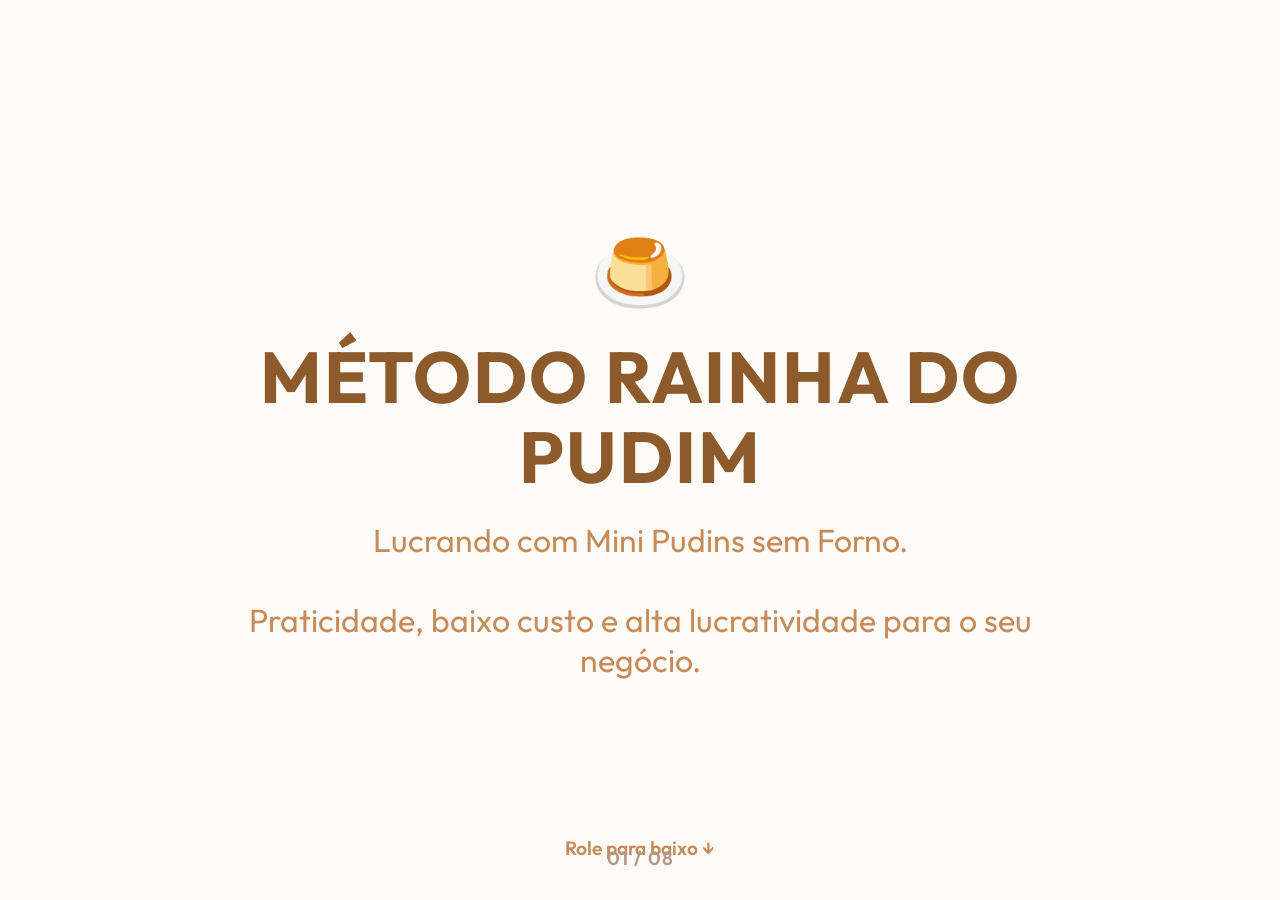
<file: apresentacao_pudim.html>
<!DOCTYPE html>
<html lang="pt-BR">

<head>
    <meta charset="UTF-8">
    <meta name="viewport" content="width=device-width, initial-scale=1.0">
    <title>Apresentação - Método Rainha do Pudim</title>
    <link href="https://fonts.googleapis.com/css2?family=Outfit:wght@300;400;600;800&display=swap" rel="stylesheet">
    <style>
        :root {
            --caramelo: #C68B59;
            --caramelo-escuro: #8C5A2B;
            --creme: #FDFBF7;
            --creme-escuro: #F4E8D8;
            --dourado: #D4AF37;
            --texto: #4A3B2C;
        }

        * {
            margin: 0;
            padding: 0;
            box-sizing: border-box;
        }

        body {
            font-family: 'Outfit', sans-serif;
            background-color: #222;
            color: var(--texto);
            display: flex;
            justify-content: center;
            overflow-x: hidden;
        }

        .slides-container {
            width: 100vw;
            height: 100vh;
            overflow-y: scroll;
            scroll-snap-type: y mandatory;
            scroll-behavior: smooth;
        }

        .slide {
            width: 100vw;
            height: 100vh;
            scroll-snap-align: start;
            display: flex;
            flex-direction: column;
            justify-content: center;
            align-items: center;
            padding: 4rem;
            text-align: center;
            position: relative;
            background-color: var(--creme);
        }

        .slide:nth-child(even) {
            background-color: var(--creme-escuro);
        }

        h1 {
            font-size: 4.5rem;
            color: var(--caramelo-escuro);
            margin-bottom: 1.5rem;
            text-transform: uppercase;
            letter-spacing: 2px;
            line-height: 1.1;
            max-width: 1000px;
        }

        .subtitle {
            font-size: 2rem;
            color: var(--caramelo);
            font-weight: 400;
            max-width: 800px;
        }

        h2.title {
            font-size: 3.5rem;
            color: var(--caramelo-escuro);
            margin-bottom: 3rem;
            border-bottom: 4px solid var(--dourado);
            display: inline-block;
            padding-bottom: 0.5rem;
        }

        .content {
            font-size: 1.8rem;
            max-width: 900px;
            line-height: 1.6;
            text-align: left;
            width: 100%;
        }

        .highlight {
            color: var(--caramelo-escuro);
            font-weight: 800;
        }

        .box {
            background: white;
            padding: 2.5rem;
            border-radius: 15px;
            box-shadow: 0 10px 30px rgba(198, 139, 89, 0.15);
            margin: 1.5rem 0;
            border-left: 6px solid var(--dourado);
            transition: transform 0.3s ease;
        }

        .box:hover {
            transform: translateY(-5px);
        }

        .box h3 {
            color: var(--caramelo-escuro);
            margin-bottom: 1rem;
            font-size: 2.2rem;
        }

        .slide-numero {
            position: absolute;
            bottom: 30px;
            font-size: 1.2rem;
            color: #b09986;
            font-weight: 600;
            letter-spacing: 1px;
        }

        ul {
            list-style-type: none;
            padding-left: 1rem;
        }

        ul li {
            margin-bottom: 1.2rem;
            position: relative;
            padding-left: 2rem;
        }

        ul li::before {
            content: '✨';
            position: absolute;
            left: -10px;
            color: var(--dourado);
        }

        .icon-large {
            font-size: 5rem;
            margin-bottom: 1rem;
        }

        .grid-2 {
            display: grid;
            grid-template-columns: 1fr 1fr;
            gap: 2rem;
            width: 100%;
        }

        /* Instrução de navegação no primeiro slide */
        .scroll-hint {
            position: absolute;
            bottom: 40px;
            animation: bounce 2s infinite;
            color: var(--caramelo);
            font-weight: 600;
            font-size: 1.2rem;
        }

        @keyframes bounce {

            0%,
            20%,
            50%,
            80%,
            100% {
                transform: translateY(0);
            }

            40% {
                transform: translateY(-15px);
            }

            60% {
                transform: translateY(-7px);
            }
        }
    </style>
</head>

<body>

    <div class="slides-container">

        <!-- Slide 1: Capa -->
        <div class="slide">
            <div class="icon-large">🍮</div>
            <h1>Método Rainha do Pudim</h1>
            <p class="subtitle">Lucrando com Mini Pudins sem Forno.<br><br>Praticidade, baixo custo e alta lucratividade
                para o seu negócio.</p>
            <div class="scroll-hint">Role para baixo ↓</div>
            <div class="slide-numero">01 / 08</div>
        </div>

        <!-- Slide 2: Introdução e Vantagens -->
        <div class="slide">
            <h2 class="title">Introdução e Vantagens</h2>
            <div class="content">
                <div class="box">
                    <h3>O Conceito Inovador</h3>
                    <p>Mini pudins deliciosos que <span class="highlight">não levam ovos</span> e <strong>não precisam
                            de forno ou fogão</strong> para o preparo da massa.</p>
                </div>
                <div class="box" style="border-left-color: var(--caramelo);">
                    <h3>Destaques do Método</h3>
                    <ul>
                        <li><strong>Economia Absoluta:</strong> Fim do gasto excessivo com gás ou energia elétrica.</li>
                        <li><strong>Rapidez Extrema:</strong> Uma produção muito mais ágil que o banho-maria
                            tradicional.</li>
                    </ul>
                </div>
            </div>
            <div class="slide-numero">02 / 08</div>
        </div>

        <!-- Slide 3: Ingredientes -->
        <div class="slide">
            <h2 class="title">Receita: Calda e Massa</h2>
            <div class="content grid-2">
                <div class="box">
                    <h3>🍯 Para a Calda</h3>
                    <ul>
                        <li>1 xícara de açúcar</li>
                        <li>160ml de água</li>
                    </ul>
                </div>
                <div class="box">
                    <h3>🥛 Para a Massa</h3>
                    <ul>
                        <li>350ml de leite</li>
                        <li>1 lata/caixa de leite condensado</li>
                        <li>1 caixinha de creme de leite</li>
                        <li>5 colheres (sopa) de leite em pó</li>
                        <li>1 envelope de gelatina sem sabor (hidratada)</li>
                    </ul>
                </div>
            </div>
            <div class="slide-numero">03 / 08</div>
        </div>

        <!-- Slide 4: O Passo a Passo -->
        <div class="slide">
            <h2 class="title">O Passo a Passo</h2>
            <div class="content">
                <div class="box">
                    <h3>A Calda</h3>
                    <p>Prepare no fogo com a água e o açúcar até dissolver todos os torrões e obter um caramelo liso.
                    </p>
                </div>
                <div class="box">
                    <h3>A Massa</h3>
                    <p>Bata todos os ingredientes da massa no liquidificador por alguns minutos até homogeneizar bem.
                    </p>
                </div>
                <div class="box" style="background-color: var(--dourado); color: white; border: none;">
                    <h3 style="color: white;">👑 Segredo da Rainha</h3>
                    <p>Adicione <strong>4 colheres da calda</strong> diretamente na massa enquanto bate para dar uma cor
                        maravilhosa e um sabor ainda mais especial!</p>
                </div>
            </div>
            <div class="slide-numero">04 / 08</div>
        </div>

        <!-- Slide 5: Montagem Profissional -->
        <div class="slide">
            <h2 class="title">Montagem Profissional</h2>
            <div class="content">
                <div class="box">
                    <h3>Forminhas Ideais</h3>
                    <p>Utilize forminhas plásticas (próprias para doce) com capacidade de <span
                            class="highlight">140ml</span>.</p>
                </div>
                <div class="box">
                    <h3>Dica de Ouro da Montagem</h3>
                    <p>Despeje primeiro a calda e leve as forminhas à geladeira por <strong>5 minutos</strong> antes de
                        colocar a massa.</p>
                    <p style="margin-top: 10px; font-size: 1.4rem; color: #666;">Isso garante que as camadas não se
                        misturem, deixando o visual perfeito!</p>
                </div>
            </div>
            <div class="slide-numero">05 / 08</div>
        </div>

        <!-- Slide 6: Finalização e Conservação -->
        <div class="slide">
            <h2 class="title">Finalização e Conservação</h2>
            <div class="content">
                <ul>
                    <li>
                        <strong>Tempo de Geladeira:</strong>
                        <p>Deixe gelar por 4 a 5 horas para atingir a textura de seda.</p>
                    </li>
                    <br>
                    <li>
                        <strong>Como Desenformar:</strong>
                        <p>Pressione levemente a lateral com os dedos ou com uma faquinha sem ponta. O segredo é
                            <em>deixar entrar ar lateralmente</em> para o pudim escorregar fácil.</p>
                    </li>
                    <br>
                    <li>
                        <strong>Validade:</strong>
                        <p>Até <span class="highlight">5 dias</span> bem refrigerado e fechado na embalagem.</p>
                    </li>
                </ul>
            </div>
            <div class="slide-numero">06 / 08</div>
        </div>

        <!-- Slide 7: Análise de Lucro -->
        <div class="slide">
            <h2 class="title">Análise de Lucro</h2>
            <div class="content grid-2">
                <div class="box" style="text-align: center;">
                    <div style="font-size: 3rem; margin-bottom: 10px;">📦</div>
                    <h3>Rendimento</h3>
                    <p class="highlight" style="font-size: 2.5rem;">12 unidades</p>
                    <p>por receita</p>
                </div>
                <div class="box" style="text-align: center;">
                    <div style="font-size: 3rem; margin-bottom: 10px;">💰</div>
                    <h3>Custo Unitário</h3>
                    <p class="highlight" style="font-size: 2.5rem;">R$ 2,00</p>
                    <p>aproximadamente</p>
                </div>
            </div>
            <div class="content">
                <div class="box" style="text-align: center; margin-top: 0;">
                    <p style="font-size: 1.8rem;">🎯 <strong>Estratégia:</strong> Foco em renda extra rápida e <span
                            class="highlight">alta margem de lucro</span>!</p>
                </div>
            </div>
            <div class="slide-numero">07 / 08</div>
        </div>

        <!-- Slide 8: Conclusão -->
        <div class="slide">
            <div class="icon-large">🚀</div>
            <h2 class="title" style="border: none; margin-bottom: 1rem;">Chegou a sua vez!</h2>
            <p class="subtitle" style="font-size: 2.5rem; line-height: 1.4; color: var(--texto);">
                O forno desligado é o seu maior aliado.<br>
                <strong>Comece sua produção e suas vendas hoje mesmo!</strong>
            </p>
            <br><br>
            <p style="color: var(--caramelo); font-weight: 600; font-size: 1.5rem;">A coroa de Rainha do Pudim está
                pronta para você.</p>
            <div class="slide-numero">08 / 08</div>
        </div>

    </div>

</body>

</html>
</file>
